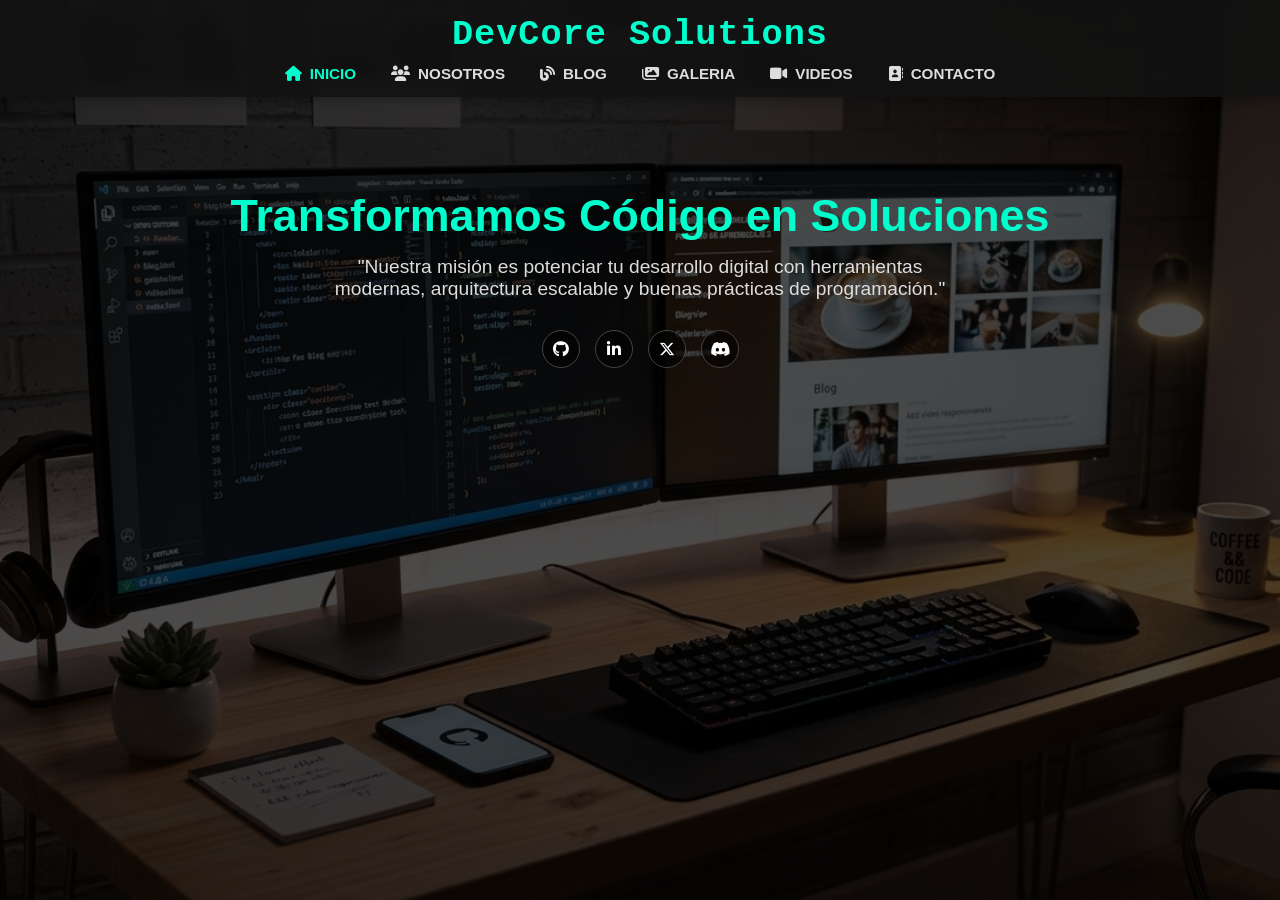
<file: index.html>
<!DOCTYPE html>
<html lang="es">
<head>
  <meta charset="UTF-8">
  <meta name="viewport" content="width=device-width, initial-scale=1.0">
  <title>DevCore - Inicio</title>
  <link rel="icon" href="img/favicon.ico" type="image/x-icon">
  <link rel="preconnect" href="https://fonts.googleapis.com">
  <link rel="preconnect" href="https://fonts.gstatic.com" crossorigin>
  <link href="https://fonts.googleapis.com/css2?family=Poppins:wght@400;600&display=swap" rel="stylesheet">
  <link rel="stylesheet" href="https://cdnjs.cloudflare.com/ajax/libs/font-awesome/6.4.0/css/all.min.css">
  <link rel="stylesheet" href="css/styles.css">
</head>
<body>
  <!-- Cabecera y menú de navegación -->
  <header>
    <h1>DevCore Solutions</h1>
    <nav aria-label="Menú principal">
      <ul>
        <li><a href="index.html" class="activo"><i class="fa-solid fa-house"></i> INICIO</a></li>
        <li><a href="nosotros.html"><i class="fa-solid fa-users"></i> NOSOTROS</a></li>
        <li><a href="blog.html"><i class="fa-solid fa-blog"></i> BLOG</a></li>
        <li><a href="galeria.html"><i class="fa-solid fa-images"></i> GALERIA</a></li>
        <li><a href="videos.html"><i class="fa-solid fa-video"></i> VIDEOS</a></li>
        <li><a href="contactos.html"><i class="fa-solid fa-address-book"></i> CONTACTO</a></li>
      </ul>
    </nav>
  </header>

  <main>
    <section class="hero">
      <h2>Transformamos Código en Soluciones</h2>
      <p>"Nuestra misión es potenciar tu desarrollo digital con herramientas modernas, arquitectura escalable y buenas prácticas de programación."</p>
    <!-- Redes sociales -->
    <div class="social-links">
      <a href="https://github.com" target="_blank" rel="noopener" aria-label="GitHub"><i class="fa-brands fa-github"></i></a>
      <a href="https://linkedin.com" target="_blank" rel="noopener" aria-label="LinkedIn"><i class="fa-brands fa-linkedin-in"></i></a>
      <a href="https://twitter.com" target="_blank" rel="noopener" aria-label="X (Twitter)"><i class="fa-brands fa-x-twitter"></i></a>
      <a href="https://discord.com" target="_blank" rel="noopener" aria-label="Discord"><i class="fa-brands fa-discord"></i></a>
    </div>
    </section>
  </main>
</body>
</html>
</file>
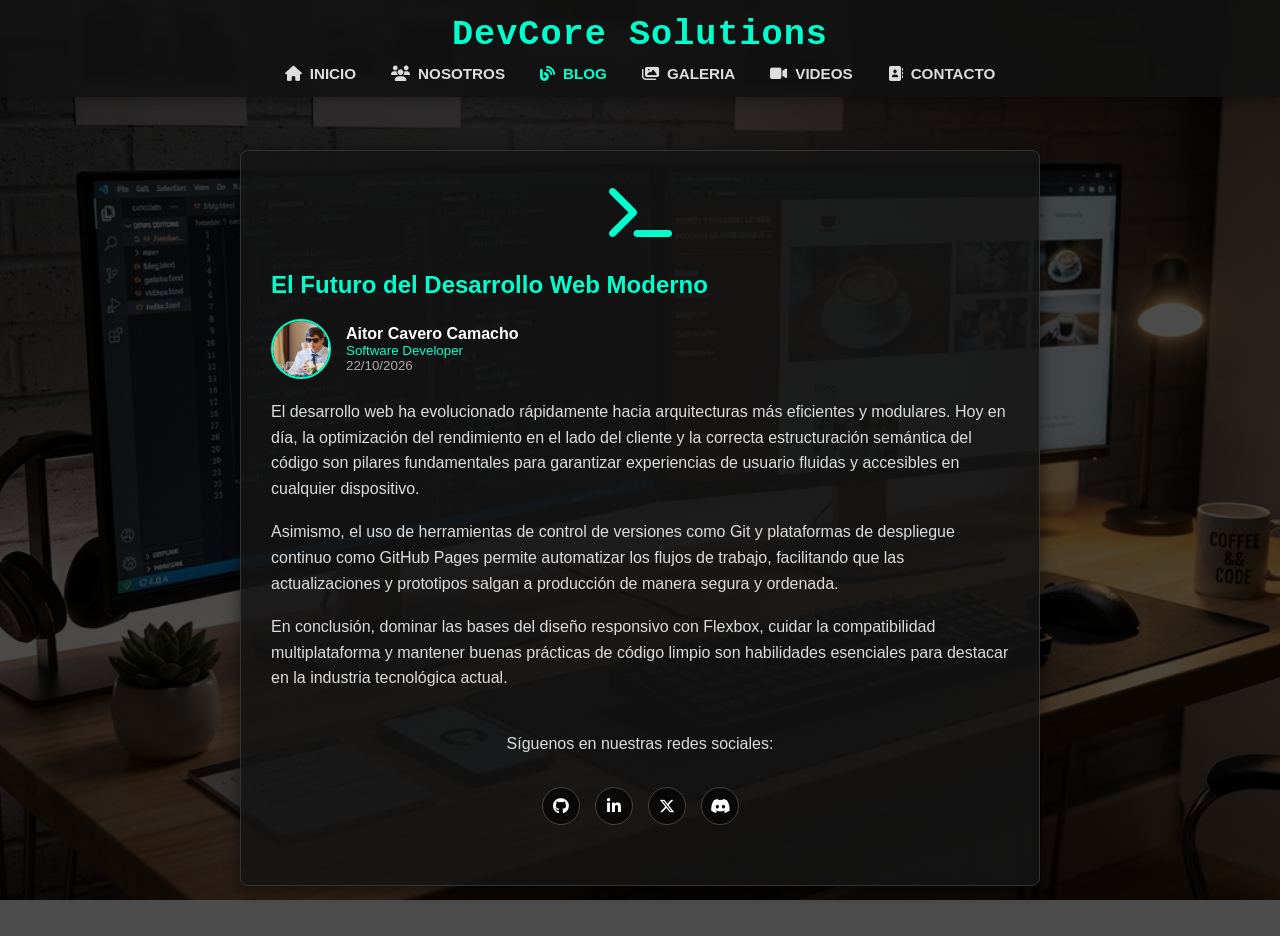
<file: blog.html>
<!DOCTYPE html>
<html lang="es">
<head>
  <meta charset="UTF-8">
  <meta name="viewport" content="width=device-width, initial-scale=1.0">
  <title>DevCore - Blog</title>
  <link rel="icon" href="img/favicon.ico" type="image/x-icon">
  <link rel="preconnect" href="https://fonts.googleapis.com">
  <link rel="preconnect" href="https://fonts.gstatic.com" crossorigin>
  <link href="https://fonts.googleapis.com/css2?family=Poppins:wght@400;600&display=swap" rel="stylesheet">
  <link rel="stylesheet" href="https://cdnjs.cloudflare.com/ajax/libs/font-awesome/6.4.0/css/all.min.css">
  <link rel="stylesheet" href="css/styles.css">
</head>
<body>
  <!-- Cabecera y menú de navegación -->
  <header>
    <h1>DevCore Solutions</h1>
    <nav aria-label="Menú principal">
      <ul>
        <li><a href="index.html"><i class="fa-solid fa-house"></i> INICIO</a></li>
        <li><a href="nosotros.html"><i class="fa-solid fa-users"></i> NOSOTROS</a></li>
        <li><a href="blog.html" class="activo"><i class="fa-solid fa-blog"></i> BLOG</a></li>
        <li><a href="galeria.html"><i class="fa-solid fa-images"></i> GALERIA</a></li>
        <li><a href="videos.html"><i class="fa-solid fa-video"></i> VIDEOS</a></li>
        <li><a href="contactos.html"><i class="fa-solid fa-address-book"></i> CONTACTO</a></li>
      </ul>
    </nav>
  </header>

  <main>
    <article class="blog-content">
      <div class="blog-icono"><i class="fa-solid fa-terminal"></i></div>
      <h2 class="neon">El Futuro del Desarrollo Web Moderno</h2>
      <div class="autor-seccion">
        <img src="img/avatar.jpg" alt="Foto del Creador">
        <div>
          <strong>Aitor Cavero Camacho</strong>
          <small class="autor-rol">Software Developer</small>
          <small class="autor-fecha">22/10/2026</small>
        </div>
      </div>
      <p>El desarrollo web ha evolucionado rápidamente hacia arquitecturas más eficientes y modulares. Hoy en día, la optimización del rendimiento en el lado del cliente y la correcta estructuración semántica del código son pilares fundamentales para garantizar experiencias de usuario fluidas y accesibles en cualquier dispositivo.</p>
      <p>Asimismo, el uso de herramientas de control de versiones como Git y plataformas de despliegue continuo como GitHub Pages permite automatizar los flujos de trabajo, facilitando que las actualizaciones y prototipos salgan a producción de manera segura y ordenada.</p>
      <p>En conclusión, dominar las bases del diseño responsivo con Flexbox, cuidar la compatibilidad multiplataforma y mantener buenas prácticas de código limpio son habilidades esenciales para destacar en la industria tecnológica actual.</p>
      <div class="blog-redes">
        <p>Síguenos en nuestras redes sociales:</p>
    <!-- Redes sociales -->
    <div class="social-links">
      <a href="https://github.com" target="_blank" rel="noopener" aria-label="GitHub"><i class="fa-brands fa-github"></i></a>
      <a href="https://linkedin.com" target="_blank" rel="noopener" aria-label="LinkedIn"><i class="fa-brands fa-linkedin-in"></i></a>
      <a href="https://twitter.com" target="_blank" rel="noopener" aria-label="X (Twitter)"><i class="fa-brands fa-x-twitter"></i></a>
      <a href="https://discord.com" target="_blank" rel="noopener" aria-label="Discord"><i class="fa-brands fa-discord"></i></a>
    </div>
      </div>
    </article>
  </main>
</body>
</html>
</file>
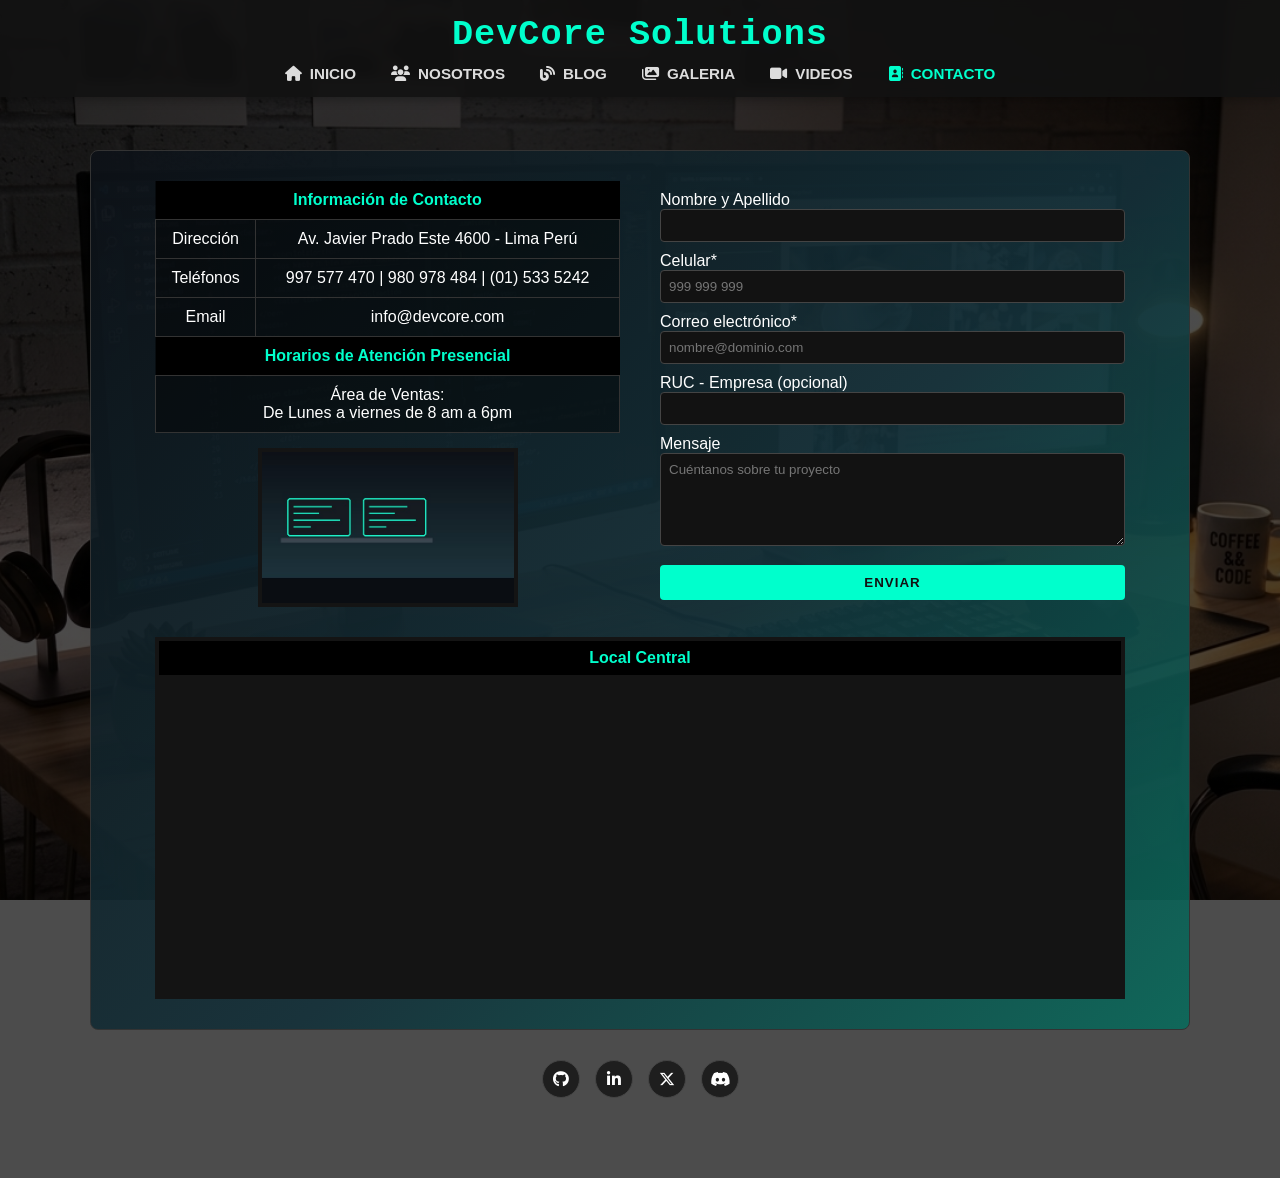
<file: contactos.html>
<!DOCTYPE html>
<html lang="es">
<head>
  <meta charset="UTF-8">
  <meta name="viewport" content="width=device-width, initial-scale=1.0">
  <title>DevCore - Contacto</title>
  <link rel="icon" href="img/favicon.ico" type="image/x-icon">
  <link rel="preconnect" href="https://fonts.googleapis.com">
  <link rel="preconnect" href="https://fonts.gstatic.com" crossorigin>
  <link href="https://fonts.googleapis.com/css2?family=Poppins:wght@400;600&display=swap" rel="stylesheet">
  <link rel="stylesheet" href="https://cdnjs.cloudflare.com/ajax/libs/font-awesome/6.4.0/css/all.min.css">
  <link rel="stylesheet" href="css/styles.css">
</head>
<body>
  <!-- Cabecera y menú de navegación -->
  <header>
    <h1>DevCore Solutions</h1>
    <nav aria-label="Menú principal">
      <ul>
        <li><a href="index.html"><i class="fa-solid fa-house"></i> INICIO</a></li>
        <li><a href="nosotros.html"><i class="fa-solid fa-users"></i> NOSOTROS</a></li>
        <li><a href="blog.html"><i class="fa-solid fa-blog"></i> BLOG</a></li>
        <li><a href="galeria.html"><i class="fa-solid fa-images"></i> GALERIA</a></li>
        <li><a href="videos.html"><i class="fa-solid fa-video"></i> VIDEOS</a></li>
        <li><a href="contactos.html" class="activo"><i class="fa-solid fa-address-book"></i> CONTACTO</a></li>
      </ul>
    </nav>
  </header>

  <main>
    <!-- Contenido con fondo degradado (linear-gradient) -->
    <section class="fondo-degradado">
      <div class="contacto-grid">

        <!-- Tabla con celdas combinadas (colspan) -->
        <div>
          <table class="tabla-contacto">
            <tr>
              <th colspan="2">Información de Contacto</th>
            </tr>
            <tr>
              <td>Dirección</td>
              <td>Av. Javier Prado Este 4600 - Lima Perú</td>
            </tr>
            <tr>
              <td>Teléfonos</td>
              <td>997 577 470 | 980 978 484 | (01) 533 5242</td>
            </tr>
            <tr>
              <td>Email</td>
              <td>info@devcore.com</td>
            </tr>
            <tr>
              <th colspan="2">Horarios de Atención Presencial</th>
            </tr>
            <tr>
              <td colspan="2">Área de Ventas:<br>De Lunes a viernes de 8 am a 6pm</td>
            </tr>
          </table>
          <img class="foto-contacto" src="img/equipo2.jpg" alt="Equipo de DevCore atendiendo en oficina">
        </div>

        <!-- Formulario -->
        <form class="formulario" action="#" method="post">
          <label for="nombre">Nombre y Apellido</label>
          <input type="text" id="nombre" name="nombre" required>

          <label for="celular">Celular*</label>
          <input type="tel" id="celular" name="celular" placeholder="999 999 999" required>

          <label for="correo">Correo electrónico*</label>
          <input type="email" id="correo" name="correo" placeholder="nombre@dominio.com" required>

          <label for="ruc">RUC - Empresa (opcional)</label>
          <input type="text" id="ruc" name="ruc">

          <label for="mensaje">Mensaje</label>
          <textarea id="mensaje" name="mensaje" rows="5" placeholder="Cuéntanos sobre tu proyecto" required></textarea>

          <button type="submit">ENVIAR</button>
        </form>
      </div>

      <!-- Mapa de Google embebido -->
      <section class="mapa">
        <h2>Local Central</h2>
        <iframe src="https://www.google.com/maps?q=Av.+Javier+Prado+Este+4600,+Lima&amp;output=embed" title="Mapa del Local Central en Av. Javier Prado Este 4600, Lima" loading="lazy" allowfullscreen></iframe>
      </section>
    </section>
    <!-- Redes sociales -->
    <div class="social-links">
      <a href="https://github.com" target="_blank" rel="noopener" aria-label="GitHub"><i class="fa-brands fa-github"></i></a>
      <a href="https://linkedin.com" target="_blank" rel="noopener" aria-label="LinkedIn"><i class="fa-brands fa-linkedin-in"></i></a>
      <a href="https://twitter.com" target="_blank" rel="noopener" aria-label="X (Twitter)"><i class="fa-brands fa-x-twitter"></i></a>
      <a href="https://discord.com" target="_blank" rel="noopener" aria-label="Discord"><i class="fa-brands fa-discord"></i></a>
    </div>
  </main>
</body>
</html>
</file>
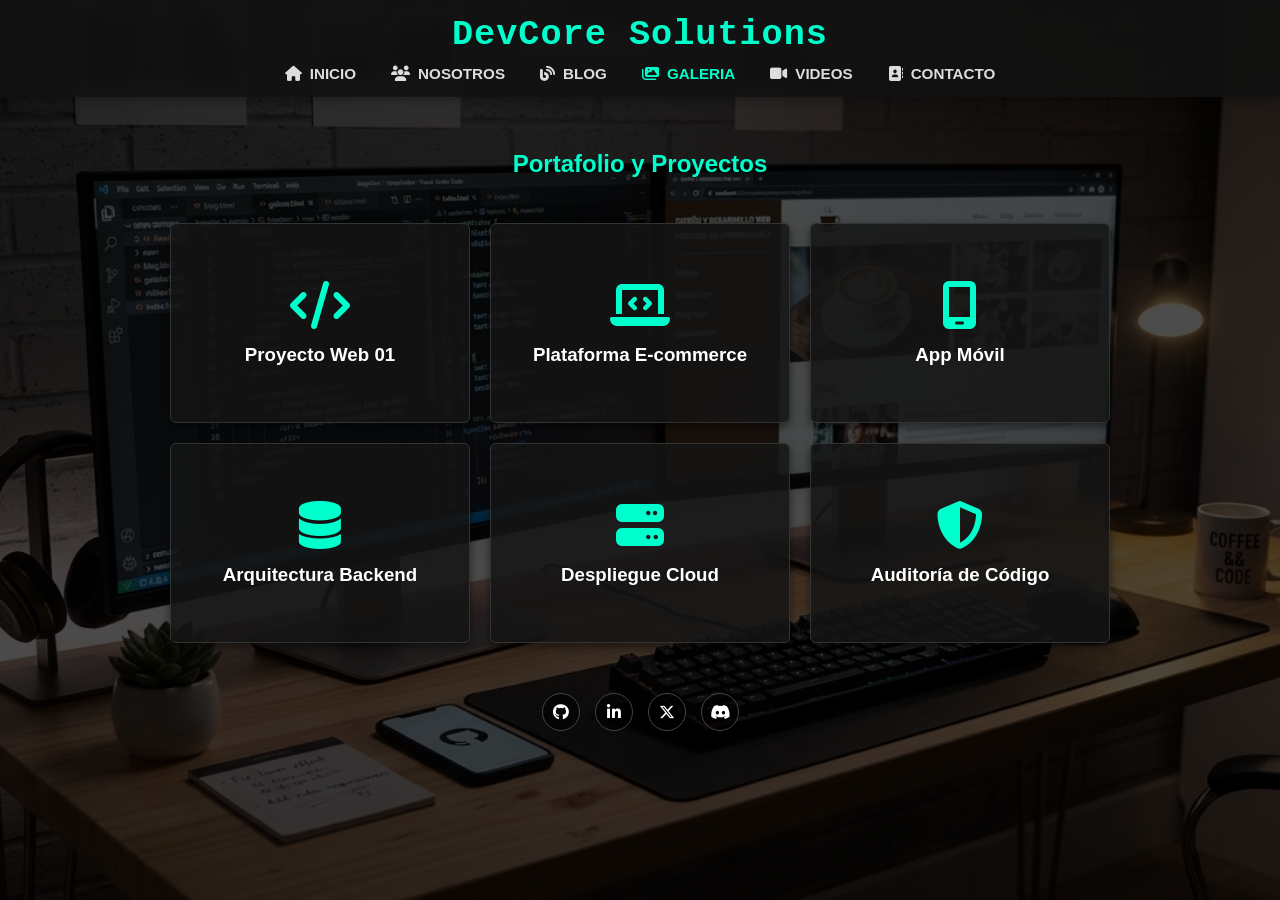
<file: galeria.html>
<!DOCTYPE html>
<html lang="es">
<head>
  <meta charset="UTF-8">
  <meta name="viewport" content="width=device-width, initial-scale=1.0">
  <title>DevCore - Galería</title>
  <link rel="icon" href="img/favicon.ico" type="image/x-icon">
  <link rel="preconnect" href="https://fonts.googleapis.com">
  <link rel="preconnect" href="https://fonts.gstatic.com" crossorigin>
  <link href="https://fonts.googleapis.com/css2?family=Poppins:wght@400;600&display=swap" rel="stylesheet">
  <link rel="stylesheet" href="https://cdnjs.cloudflare.com/ajax/libs/font-awesome/6.4.0/css/all.min.css">
  <link rel="stylesheet" href="css/styles.css">
</head>
<body>
  <!-- Cabecera y menú de navegación -->
  <header>
    <h1>DevCore Solutions</h1>
    <nav aria-label="Menú principal">
      <ul>
        <li><a href="index.html"><i class="fa-solid fa-house"></i> INICIO</a></li>
        <li><a href="nosotros.html"><i class="fa-solid fa-users"></i> NOSOTROS</a></li>
        <li><a href="blog.html"><i class="fa-solid fa-blog"></i> BLOG</a></li>
        <li><a href="galeria.html" class="activo"><i class="fa-solid fa-images"></i> GALERIA</a></li>
        <li><a href="videos.html"><i class="fa-solid fa-video"></i> VIDEOS</a></li>
        <li><a href="contactos.html"><i class="fa-solid fa-address-book"></i> CONTACTO</a></li>
      </ul>
    </nav>
  </header>

  <main>
    <section>
      <h2 class="titulo-seccion">Portafolio y Proyectos</h2>
    </section>
    <div class="galeria-container">
      <div class="galeria-tarjeta">
        <i class="fa-solid fa-code" aria-hidden="true"></i>
        <h3>Proyecto Web 01</h3>
      </div>
      <div class="galeria-tarjeta">
        <i class="fa-solid fa-laptop-code" aria-hidden="true"></i>
        <h3>Plataforma E-commerce</h3>
      </div>
      <div class="galeria-tarjeta">
        <i class="fa-solid fa-mobile-screen" aria-hidden="true"></i>
        <h3>App Móvil</h3>
      </div>
      <div class="galeria-tarjeta">
        <i class="fa-solid fa-database" aria-hidden="true"></i>
        <h3>Arquitectura Backend</h3>
      </div>
      <div class="galeria-tarjeta">
        <i class="fa-solid fa-server" aria-hidden="true"></i>
        <h3>Despliegue Cloud</h3>
      </div>
      <div class="galeria-tarjeta">
        <i class="fa-solid fa-shield-halved" aria-hidden="true"></i>
        <h3>Auditoría de Código</h3>
      </div>
    </div>
    <!-- Redes sociales -->
    <div class="social-links">
      <a href="https://github.com" target="_blank" rel="noopener" aria-label="GitHub"><i class="fa-brands fa-github"></i></a>
      <a href="https://linkedin.com" target="_blank" rel="noopener" aria-label="LinkedIn"><i class="fa-brands fa-linkedin-in"></i></a>
      <a href="https://twitter.com" target="_blank" rel="noopener" aria-label="X (Twitter)"><i class="fa-brands fa-x-twitter"></i></a>
      <a href="https://discord.com" target="_blank" rel="noopener" aria-label="Discord"><i class="fa-brands fa-discord"></i></a>
    </div>
  </main>
</body>
</html>
</file>
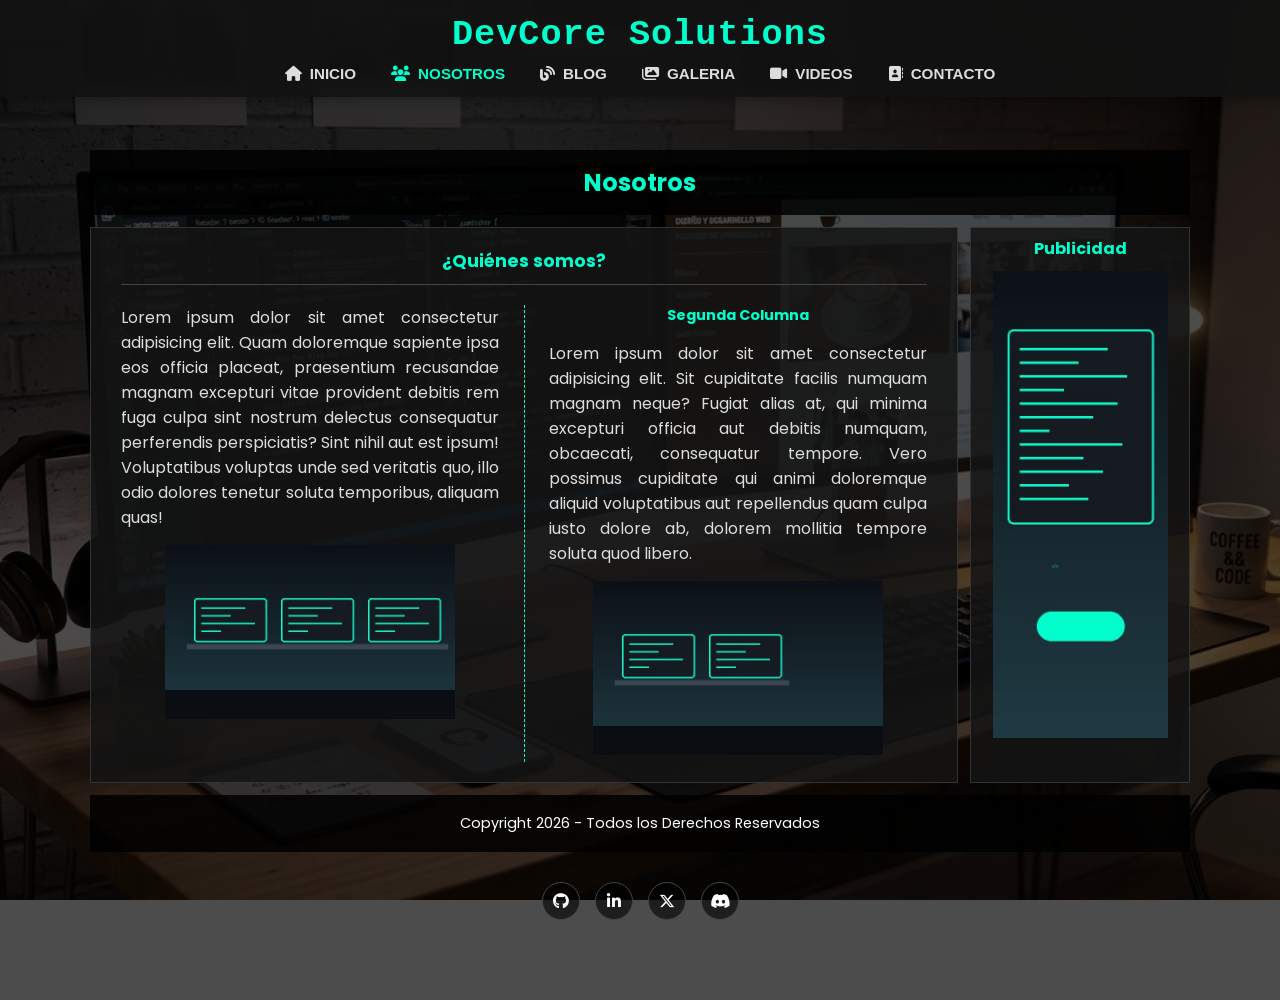
<file: nosotros.html>
<!DOCTYPE html>
<html lang="es">
<head>
  <meta charset="UTF-8">
  <meta name="viewport" content="width=device-width, initial-scale=1.0">
  <title>DevCore - Nosotros</title>
  <link rel="icon" href="img/favicon.ico" type="image/x-icon">
  <link rel="preconnect" href="https://fonts.googleapis.com">
  <link rel="preconnect" href="https://fonts.gstatic.com" crossorigin>
  <link href="https://fonts.googleapis.com/css2?family=Poppins:wght@400;600&display=swap" rel="stylesheet">
  <link rel="stylesheet" href="https://cdnjs.cloudflare.com/ajax/libs/font-awesome/6.4.0/css/all.min.css">
  <link rel="stylesheet" href="css/styles.css">
</head>
<body>
  <!-- Cabecera y menú de navegación -->
  <header>
    <h1>DevCore Solutions</h1>
    <nav aria-label="Menú principal">
      <ul>
        <li><a href="index.html"><i class="fa-solid fa-house"></i> INICIO</a></li>
        <li><a href="nosotros.html" class="activo"><i class="fa-solid fa-users"></i> NOSOTROS</a></li>
        <li><a href="blog.html"><i class="fa-solid fa-blog"></i> BLOG</a></li>
        <li><a href="galeria.html"><i class="fa-solid fa-images"></i> GALERIA</a></li>
        <li><a href="videos.html"><i class="fa-solid fa-video"></i> VIDEOS</a></li>
        <li><a href="contactos.html"><i class="fa-solid fa-address-book"></i> CONTACTO</a></li>
      </ul>
    </nav>
  </header>

  <main>
    <!-- Maquetación con CSS Grid y grid-template-areas (ver css/styles.css) -->
    <div class="layout-nosotros">
      <section class="area-titulo"><h2>Nosotros</h2></section>

      <article class="area-principal">
        <h2>¿Quiénes somos?</h2>
        <hr>
        <!-- Texto en columnas con column-count -->
        <div class="texto-columnas">
          <p>Lorem ipsum dolor sit amet consectetur adipisicing elit. Quam doloremque sapiente ipsa eos officia placeat, praesentium recusandae magnam excepturi vitae provident debitis rem fuga culpa sint nostrum delectus consequatur perferendis perspiciatis? Sint nihil aut est ipsum! Voluptatibus voluptas unde sed veritatis quo, illo odio dolores tenetur soluta temporibus, aliquam quas!</p>
          <figure><img src="img/equipo1.jpg" alt="Equipo de desarrollo de DevCore Solutions" width="290"></figure>
          <h3>Segunda Columna</h3>
          <p>Lorem ipsum dolor sit amet consectetur adipisicing elit. Sit cupiditate facilis numquam magnam neque? Fugiat alias at, qui minima excepturi officia aut debitis numquam, obcaecati, consequatur tempore. Vero possimus cupiditate qui animi doloremque aliquid voluptatibus aut repellendus quam culpa iusto dolore ab, dolorem mollitia tempore soluta quod libero.</p>
          <figure><img src="img/equipo2.jpg" alt="Reunión de trabajo del equipo DevCore" width="290"></figure>
        </div>
      </article>

      <aside class="area-publicidad">
        <h2>Publicidad</h2>
        <img src="img/publicidad.jpg" alt="Anuncio de herramientas de programación" width="175">
      </aside>

      <footer class="area-pie">
        <p>Copyright 2026 - Todos los Derechos Reservados</p>
      </footer>
    </div>
    <!-- Redes sociales -->
    <div class="social-links">
      <a href="https://github.com" target="_blank" rel="noopener" aria-label="GitHub"><i class="fa-brands fa-github"></i></a>
      <a href="https://linkedin.com" target="_blank" rel="noopener" aria-label="LinkedIn"><i class="fa-brands fa-linkedin-in"></i></a>
      <a href="https://twitter.com" target="_blank" rel="noopener" aria-label="X (Twitter)"><i class="fa-brands fa-x-twitter"></i></a>
      <a href="https://discord.com" target="_blank" rel="noopener" aria-label="Discord"><i class="fa-brands fa-discord"></i></a>
    </div>
  </main>
</body>
</html>
</file>
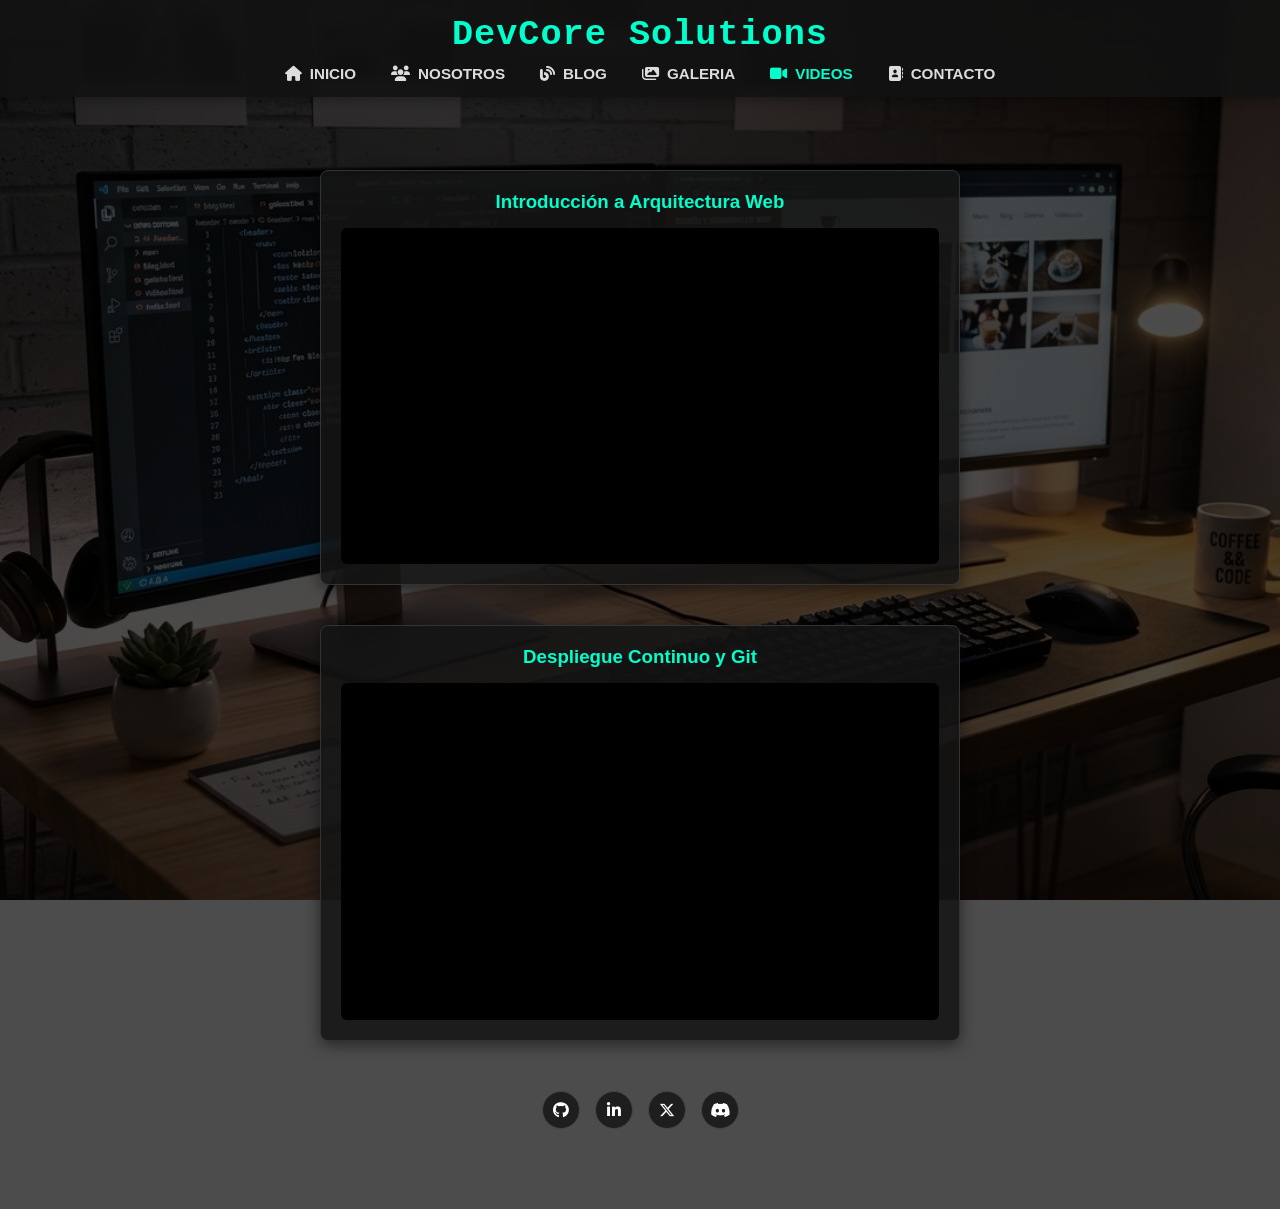
<file: videos.html>
<!DOCTYPE html>
<html lang="es">
<head>
  <meta charset="UTF-8">
  <meta name="viewport" content="width=device-width, initial-scale=1.0">
  <title>DevCore - Videos</title>
  <link rel="icon" href="img/favicon.ico" type="image/x-icon">
  <link rel="preconnect" href="https://fonts.googleapis.com">
  <link rel="preconnect" href="https://fonts.gstatic.com" crossorigin>
  <link href="https://fonts.googleapis.com/css2?family=Poppins:wght@400;600&display=swap" rel="stylesheet">
  <link rel="stylesheet" href="https://cdnjs.cloudflare.com/ajax/libs/font-awesome/6.4.0/css/all.min.css">
  <link rel="stylesheet" href="css/styles.css">
</head>
<body>
  <!-- Cabecera y menú de navegación -->
  <header>
    <h1>DevCore Solutions</h1>
    <nav aria-label="Menú principal">
      <ul>
        <li><a href="index.html"><i class="fa-solid fa-house"></i> INICIO</a></li>
        <li><a href="nosotros.html"><i class="fa-solid fa-users"></i> NOSOTROS</a></li>
        <li><a href="blog.html"><i class="fa-solid fa-blog"></i> BLOG</a></li>
        <li><a href="galeria.html"><i class="fa-solid fa-images"></i> GALERIA</a></li>
        <li><a href="videos.html" class="activo"><i class="fa-solid fa-video"></i> VIDEOS</a></li>
        <li><a href="contactos.html"><i class="fa-solid fa-address-book"></i> CONTACTO</a></li>
      </ul>
    </nav>
  </header>

  <main>
    <div class="videos-container">
      <div class="video-box">
        <h3>Introducción a Arquitectura Web</h3>
        <div class="video-responsive">
          <iframe src="https://www.youtube.com/embed/35Cq5nXNiUw" title="Introducción a Arquitectura Web" allow="accelerometer; autoplay; clipboard-write; encrypted-media; gyroscope; picture-in-picture" allowfullscreen></iframe>
        </div>
      </div>
      <div class="video-box">
        <h3>Despliegue Continuo y Git</h3>
        <div class="video-responsive">
          <iframe src="https://player.vimeo.com/video/76979871" title="Despliegue Continuo y Git" allow="autoplay; fullscreen; picture-in-picture" allowfullscreen></iframe>
        </div>
      </div>
    </div>
    <!-- Redes sociales -->
    <div class="social-links">
      <a href="https://github.com" target="_blank" rel="noopener" aria-label="GitHub"><i class="fa-brands fa-github"></i></a>
      <a href="https://linkedin.com" target="_blank" rel="noopener" aria-label="LinkedIn"><i class="fa-brands fa-linkedin-in"></i></a>
      <a href="https://twitter.com" target="_blank" rel="noopener" aria-label="X (Twitter)"><i class="fa-brands fa-x-twitter"></i></a>
      <a href="https://discord.com" target="_blank" rel="noopener" aria-label="Discord"><i class="fa-brands fa-discord"></i></a>
    </div>
  </main>
</body>
</html>
</file>
<file: css/styles.css>
* {
    margin: 0;
    padding: 0;
    box-sizing: border-box;
}

body {
    font-family: 'Segoe UI', Tahoma, Geneva, Verdana, sans-serif;
    color: #fff;
    background: linear-gradient(rgba(0,0,0,0.7), rgba(0,0,0,0.7)), url('../img/banner.jpg') no-repeat center center fixed;
    background-size: cover;
    min-height: 100vh;
}

header {
    position: fixed;
    top: 0;
    left: 0;
    width: 100%;
    background-color: rgba(18, 18, 18, 0.9);
    backdrop-filter: blur(5px);
    box-shadow: 0 2px 10px rgba(0,0,0,0.3);
    z-index: 1000;
    text-align: center;
    padding: 15px 0;
}

header h1 {
    font-family: 'Courier New', Courier, monospace;
    font-size: 2.2rem;
    color: #00ffcc;
    margin-bottom: 5px;
    letter-spacing: 1px;
}

nav ul {
    list-style: none;
    display: flex;
    justify-content: center;
    gap: 35px;
    margin-top: 10px;
}

nav ul li a {
    text-decoration: none;
    color: #ddd;
    font-weight: 600;
    font-size: 0.95rem;
    display: flex;
    align-items: center;
    gap: 8px;
    transition: color 0.3s ease;
}

nav ul li a:hover {
    color: #00ffcc;
}

main {
    padding-top: 150px;
    padding-bottom: 50px;
    min-height: 80vh;
}

.social-links {
    display: flex;
    justify-content: center;
    gap: 15px;
    margin: 30px 0;
}

.social-links a {
    text-decoration: none;
    color: #fff;
    background-color: rgba(0,0,0,0.6);
    border: 1px solid #444;
    width: 38px;
    height: 38px;
    border-radius: 50%;
    display: flex;
    align-items: center;
    justify-content: center;
    transition: background 0.3s ease, transform 0.3s ease;
}

.social-links a:hover {
    background-color: #00ffcc;
    color: #121212;
    transform: translateY(-3px);
}

.galeria-container {
    display: flex;
    flex-wrap: wrap;
    justify-content: center;
    gap: 20px;
    padding: 20px;
    max-width: 1000px;
    margin: 0 auto;
}

.galeria-tarjeta {
    width: 300px;
    height: 200px;
    background: rgba(20, 20, 20, 0.85);
    border-radius: 6px;
    display: flex;
    flex-direction: column;
    justify-content: center;
    align-items: center;
    box-shadow: 0 4px 10px rgba(0,0,0,0.5);
    transition: transform 0.3s ease, box-shadow 0.3s ease;
    border: 1px solid #333;
    text-align: center;
    padding: 20px;
}

.galeria-tarjeta i {
    font-size: 3rem;
    color: #00ffcc;
    margin-bottom: 15px;
}

.galeria-tarjeta:hover {
    transform: scale(1.05);
    box-shadow: 0 8px 20px rgba(0, 255, 204, 0.2);
}

.blog-content {
    max-width: 800px;
    margin: 0 auto;
    padding: 30px;
    background: rgba(20, 20, 20, 0.85);
    border-radius: 8px;
    box-shadow: 0 4px 15px rgba(0,0,0,0.5);
    border: 1px solid #333;
}

.autor-seccion {
    display: flex;
    align-items: center;
    gap: 15px;
    margin: 20px 0;
}

.autor-seccion img {
    width: 60px;
    height: 60px;
    border-radius: 50%;
    object-fit: cover;
    border: 2px solid #00ffcc;
}

.videos-container {
    display: flex;
    flex-direction: column;
    align-items: center;
    gap: 40px;
    padding: 20px;
}

.video-box {
    width: 100%;
    max-width: 640px;
    text-align: center;
    background: rgba(20, 20, 20, 0.85);
    padding: 20px;
    border-radius: 8px;
    box-shadow: 0 4px 15px rgba(0,0,0,0.5);
    border: 1px solid #333;
}

.video-responsive {
    position: relative;
    padding-bottom: 56.25%;
    height: 0;
    overflow: hidden;
    background: #000;
    border-radius: 6px;
    margin-top: 15px;
}

.video-responsive iframe {
    position: absolute;
    top: 0;
    left: 0;
    width: 100%;
    height: 100%;
}

/* ==========================================================
   PA3 - Ampliaciones (nosotros.html, contactos.html y ajustes)
   ========================================================== */

/* Clases de utilidad (reemplazan los estilos en línea de la PA2) */
.neon { color: #00ffcc; }
.titulo-seccion { text-align: center; color: #00ffcc; margin-bottom: 25px; }

/* Menú: enlace de la página actual */
nav ul li a.activo { color: #00ffcc; }

/* Inicio */
.hero { text-align: center; padding: 40px 20px; }
.hero h2 { font-size: 2.8rem; margin-bottom: 15px; color: #00ffcc; }
.hero p { font-size: 1.2rem; max-width: 650px; margin: 0 auto 20px; color: #ddd; }

/* Blog */
.blog-icono { text-align: center; margin-bottom: 25px; font-size: 3.5rem; color: #00ffcc; }
.blog-content h2 { margin-bottom: 15px; }
.blog-content p { line-height: 1.6; color: #ddd; margin-bottom: 18px; }
.autor-seccion small { display: block; }
.autor-rol { color: #00ffcc; }
.autor-fecha { color: #aaa; }
.blog-redes { margin-top: 40px; text-align: center; }

/* Videos */
.video-box h3 { color: #00ffcc; }
.video-responsive iframe { border: 0; }

/* ---------- contactos.html: degradado, tabla, formulario y mapa ---------- */
.fondo-degradado {
    width: 95%;
    max-width: 1100px;
    margin: 0 auto;
    padding: 30px 5%;
    background: linear-gradient(135deg, rgba(13,17,23,0.9) 0%, rgba(20,49,58,0.9) 55%, rgba(10,107,92,0.9) 100%);
    border: 1px solid #333;
    border-radius: 8px;
}

.contacto-grid {
    display: grid;
    grid-template-columns: 1fr 1fr;
    gap: 40px;
    align-items: start;
}

.tabla-contacto {
    width: 100%;
    border-collapse: collapse;
    text-align: center;
    background: rgba(0,0,0,0.45);
}

.tabla-contacto th { background: #000; color: #00ffcc; padding: 10px; }
.tabla-contacto td { border: 1px solid #333; padding: 10px; }

.foto-contacto { display: block; margin: 15px auto 0; width: 260px; max-width: 100%; border: 4px solid #141414; }

.formulario label { display: block; margin-top: 10px; }

.formulario input,
.formulario textarea {
    width: 100%;
    padding: 8px;
    font-family: inherit;
    background: #121212;
    color: #fff;
    border: 1px solid #444;
    border-radius: 4px;
}

.formulario input:focus,
.formulario textarea:focus { outline: 2px solid #00ffcc; }

.formulario button {
    width: 100%;
    margin-top: 15px;
    padding: 10px;
    border: 0;
    border-radius: 4px;
    background: #00ffcc;
    color: #121212;
    font-weight: 600;
    letter-spacing: 1px;
    cursor: pointer;
    transition: opacity 0.3s ease;
}

.formulario button:hover { opacity: 0.85; }

.mapa { margin-top: 30px; background: #141414; border: 4px solid #141414; }
.mapa h2 { background: #000; color: #00ffcc; text-align: center; font-size: 1rem; padding: 8px; }
.mapa iframe { display: block; width: 100%; height: 320px; border: 0; }

/* ---------- nosotros.html: CSS Grid con grid-template-areas + fuente externa (Google Fonts) ---------- */
.layout-nosotros {
    display: grid;
    grid-template-columns: 1fr 220px;
    grid-template-areas:
        "titulo    titulo"
        "principal publicidad"
        "pie       pie";
    gap: 12px;
    width: 95%;
    max-width: 1100px;
    margin: 0 auto;
    font-family: "Poppins", sans-serif;
}

.area-titulo     { grid-area: titulo; background: rgba(0,0,0,0.85); text-align: center; padding: 15px; }
.area-titulo h2  { color: #00ffcc; }
.area-principal  { grid-area: principal; background: rgba(20,20,20,0.85); border: 1px solid #333; padding: 20px 30px; }
.area-publicidad { grid-area: publicidad; background: rgba(20,20,20,0.85); border: 1px solid #333; padding: 8px; text-align: center; }
.area-pie        { grid-area: pie; background: rgba(0,0,0,0.85); text-align: center; padding: 18px; font-size: 0.9rem; }

.area-principal h2 { text-align: center; color: #00ffcc; font-size: 1.1rem; margin-bottom: 10px; }
.area-principal hr { border: 0; border-top: 1px solid #444; margin-bottom: 20px; }
.area-publicidad h2 { color: #00ffcc; font-size: 1rem; margin-bottom: 10px; }

/* Texto en columnas */
.texto-columnas {
    column-count: 2;
    column-gap: 50px;
    column-rule: 1px dashed #00ffcc;
    text-align: justify;
    color: #ddd;
}

.texto-columnas h3 { text-align: center; font-size: 0.9rem; color: #00ffcc; margin-bottom: 15px; break-after: avoid; }
.texto-columnas figure { margin: 15px 0; text-align: center; break-inside: avoid; }
.texto-columnas img, .area-publicidad img { max-width: 100%; height: auto; }

/* ---------- Diseño responsivo ---------- */
@media (max-width: 800px) {
    header h1 { font-size: 1.7rem; }
    nav ul { flex-wrap: wrap; gap: 8px 18px; padding: 0 10px; }
    main { padding-top: 190px; }
    .hero h2 { font-size: 2rem; }
    .contacto-grid { grid-template-columns: 1fr; }
    .layout-nosotros {
        grid-template-columns: 1fr;
        grid-template-areas: "titulo" "principal" "publicidad" "pie";
    }
    .texto-columnas { column-count: 1; }
    .area-publicidad img { max-width: 220px; }
}

@media (max-width: 480px) {
    nav ul { gap: 6px 12px; }
    nav ul li a { font-size: 0.8rem; }
    .blog-content, .area-principal { padding: 18px; }
    .galeria-tarjeta { width: 100%; }
}
</file>
